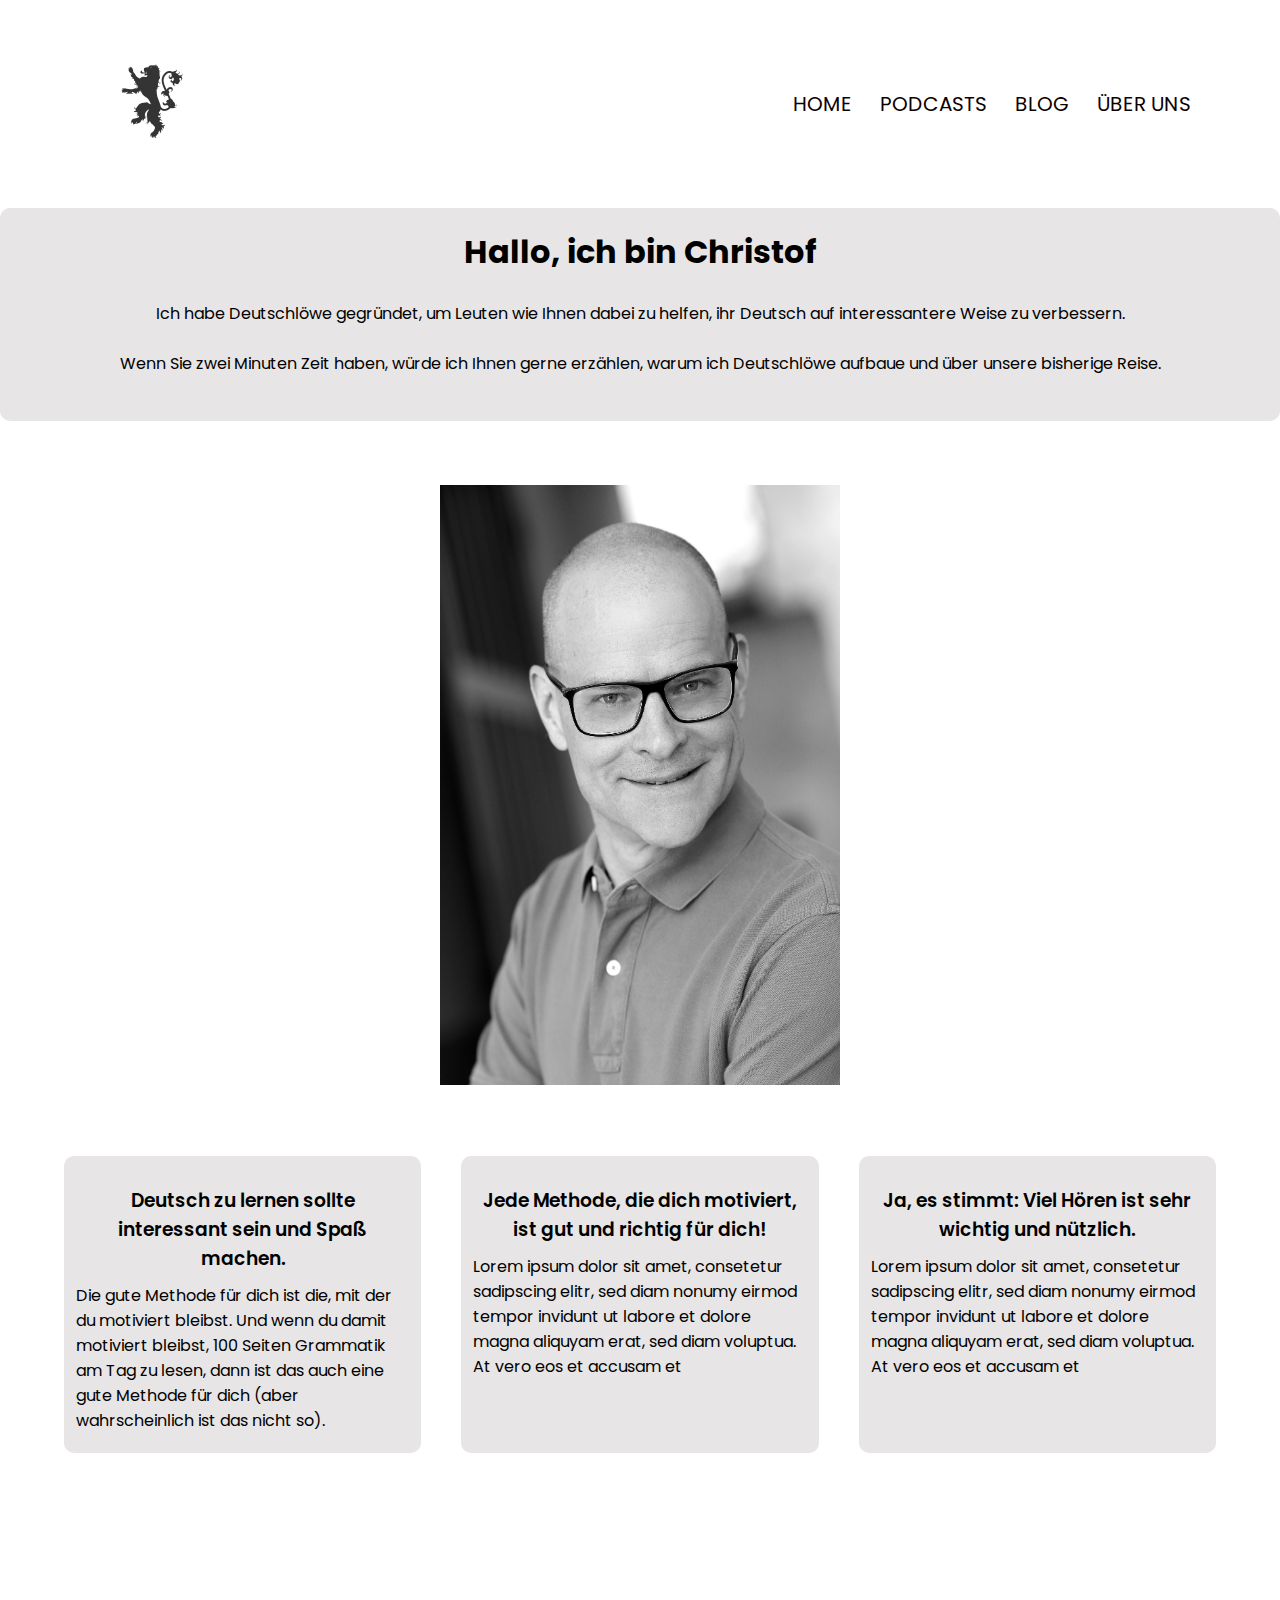
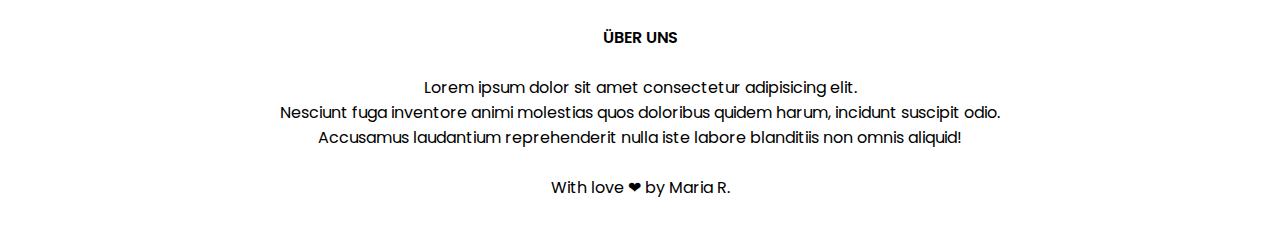
<file: aboutus.html>
<!DOCTYPE html>
<html lang="en">
<head>
    <meta charset="UTF-8">
    <meta http-equiv="X-UA-Compatible" content="IE=edge">
    <meta name="viewport" content="width=device-width, initial-scale=1.0">
    <link rel="stylesheet" href="style.css">
    <link rel="preconnect" href="https://fonts.googleapis.com">
    <link rel="preconnect" href="https://fonts.gstatic.com" crossorigin>
    <link href="https://fonts.googleapis.com/css2?family=Fasthand&family=Poppins:ital,wght@0,300;0,400;0,700;1,600&display=swap" rel="stylesheet">
    <title>German Language Podcasts</title>
</head>
<body>
    <section class="header">
        <nav>
            <a href="index.html"><img src="images/logo.png"></a>
            <div class="nav-links">
                <ul>
                    <li><a class="active" href="index.html">HOME</a></li>
                    <li><a href="./index.html">PODCASTS</a></li>
                    <li><a href="blog.html">BLOG</a></li>
                    <li><a href="aboutus.html">ÜBER UNS</a></li>
                </ul>
            </div>
        </nav>
        <div class="content">
            <div class="box-info">
                <h1>Hallo, ich bin Christof</h1><br>
                <p>Ich habe Deutschlöwe gegründet, um Leuten wie Ihnen dabei zu helfen, 
                    ihr Deutsch auf interessantere Weise zu verbessern. <br><br>
                    Wenn Sie zwei Minuten Zeit haben, würde ich Ihnen gerne erzählen, 
                    warum ich Deutschlöwe aufbaue und über unsere bisherige Reise.<br><br>
                </p>
            </div>
        </div>
        <div class="photo"><img src="images/photo.JPG" alt="Avatar" height="600px" width="400px"></div>
        <div class="box">
            <div class="box-info">
                <h3>Deutsch zu lernen sollte interessant sein und Spaß machen.</h3>
                <p>Die gute Methode für dich ist die, mit der du motiviert bleibst. Und wenn du
                    damit motiviert bleibst, 100 Seiten Grammatik am Tag zu lesen, dann ist
                    das auch eine gute Methode für dich (aber wahrscheinlich ist das nicht so).</p>
            </div>
            <div class="box-info">
                <h3>Jede Methode, die dich motiviert, ist gut und richtig für dich!</h3>
                <p>Lorem ipsum dolor sit amet, consetetur sadipscing elitr, sed diam nonumy
                    eirmod tempor invidunt ut labore et dolore magna aliquyam erat, sed diam
                    voluptua. At vero eos et accusam et</p>
            </div>
            <div class="box-info">
                <h3>Ja, es stimmt: Viel Hören ist sehr wichtig und nützlich.</h3>
                <p>Lorem ipsum
                    dolor sit amet, consetetur sadipscing elitr, sed diam nonumy eirmod
                    tempor invidunt ut labore et dolore magna aliquyam erat, sed diam
                    voluptua. At vero eos et accusam et</p>
            </div>

        </div>

        <div class="footer_about">
            <h4>ÜBER UNS</h4>
            <p>Lorem ipsum dolor sit amet consectetur adipisicing elit. <br>
                Nesciunt fuga inventore animi molestias quos doloribus quidem harum, incidunt suscipit odio. <br>
                Accusamus laudantium reprehenderit nulla iste labore blanditiis non omnis aliquid!</p><br>
            <p>With love ❤<i class="fa fa-heard-o"></i> by Maria R.</p>
        </div>


    </section>


    
</body>
</html>
</file>
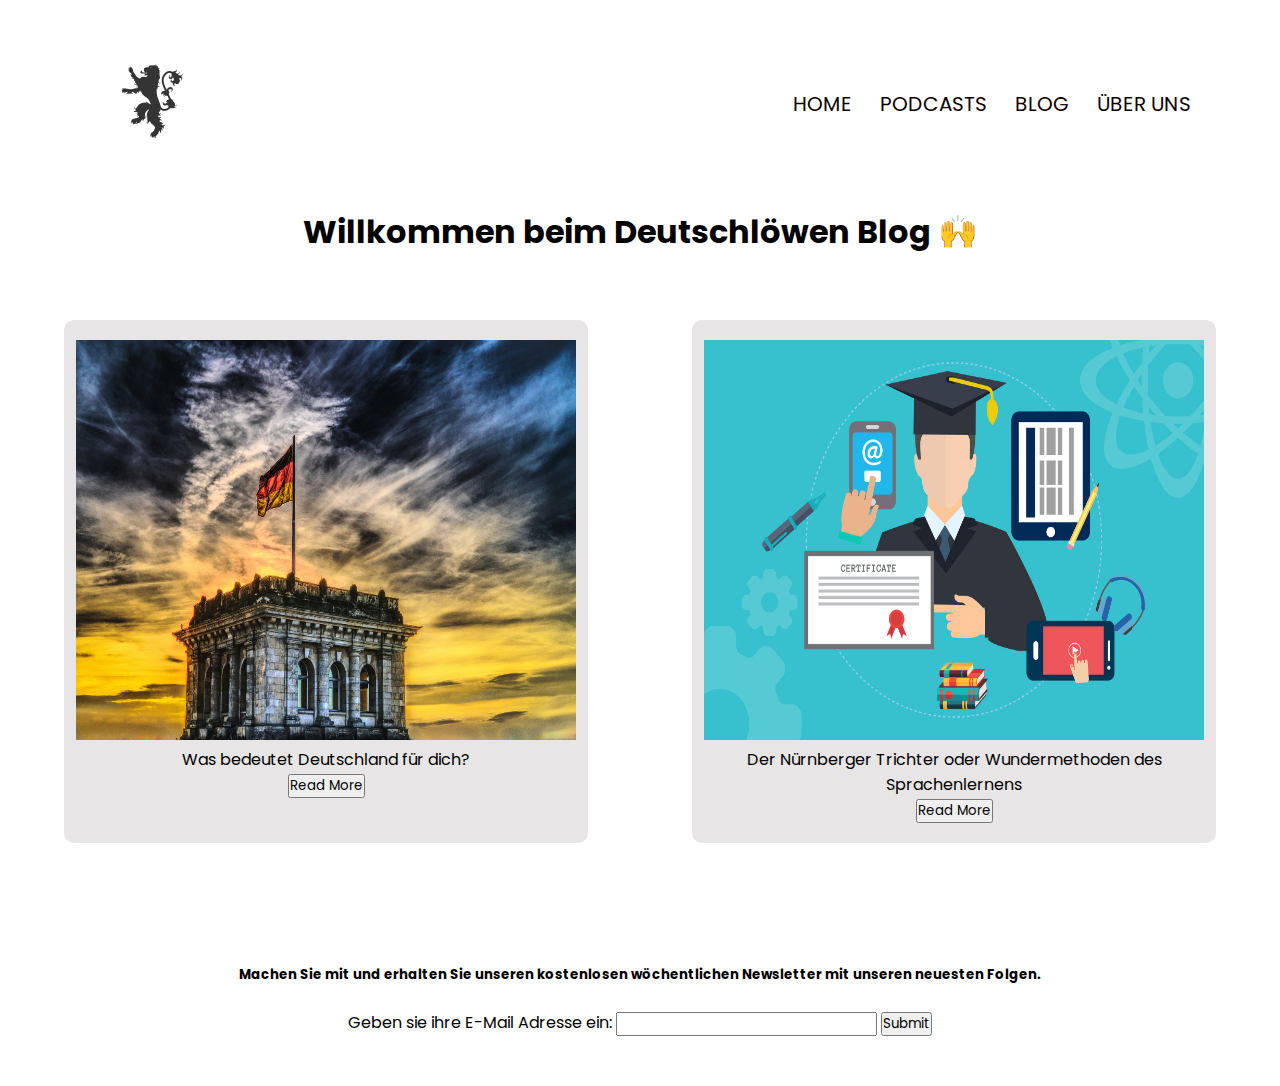
<file: blog.html>
<!DOCTYPE html>
<html lang="en">
<head>
    <meta charset="UTF-8">
    <meta http-equiv="X-UA-Compatible" content="IE=edge">
    <meta name="viewport" content="width=device-width, initial-scale=1.0">
    <link rel="stylesheet" href="style.css">
    <link rel="preconnect" href="https://fonts.googleapis.com">
    <link rel="preconnect" href="https://fonts.gstatic.com" crossorigin>
    <link href="https://fonts.googleapis.com/css2?family=Fasthand&family=Poppins:ital,wght@0,300;0,400;0,700;1,600&display=swap" rel="stylesheet">
    <title>German Language Podcasts</title>
</head>
<body>
    <section class="header">
        <nav>
            <a href="index.html"><img src="images/logo.png"></a>
            <div class="nav-links">
                <ul>
                    <li><a class="active" href="index.html">HOME</a></li>
                    <li><a href="./index.html">PODCASTS</a></li>
                    <li><a href="blog.html">BLOG</a></li>
                    <li><a href="aboutus.html">ÜBER UNS</a></li>
                </ul>
            </div>
        </nav>
        <div class="content">
            <h1>Willkommen beim Deutschlöwen Blog 🙌 </h1>
        </div>
    <div class="blog">
        <div class="gallery">
            <a target="_blank" href="images/bundestag.jpg">
                <img src="images/bundestag.jpg" alt="bundestag" width="500" height="400">
            </a>
            <div class="info">Was bedeutet Deutschland für dich?</div>
            <a href="https://de.wikipedia.org/wiki/Deutschland" target="_blank"><button>Read More</button></a> 
        </div>
        <div class="gallery">
            <a target="_blank" href="images/bundestag.jpg">
                <img src="images/online.jpg" alt="online" width="500" height="400">
            </a>
            <div class="info">Der Nürnberger Trichter oder Wundermethoden des Sprachenlernens</div>
            <a href="https://de.wikipedia.org/wiki/N%C3%BCrnberger_Trichter" target="_blank"><button>Read More</button></a> 
        </div>
    </div>
    <div class="contact">
        <h5>Machen Sie mit und erhalten Sie unseren kostenlosen wöchentlichen Newsletter mit unseren neuesten Folgen.</h5><br>
        <form action="#">
            <label for="email">Geben sie ihre E-Mail Adresse ein:</label>
            <input type="email" name="email" id="email">
            <input type="submit">
        </form>
    </div>

    </section>
       
    
</body>
</html>
</file>
<file: style.css>
/* ALL HTML PAGES */
* {
    padding: 0;
    margin: 0;
    font-family: 'Poppins', sans-serif;
}
.header {
    position: relative;
    background-position: center;
    background-size: cover;
    min-height: 100vh;
    width: 100%;
    background-image: linear-gradient("rgba(4,9,30,0,7),rgba(4,9,30,0,7)"),url("images/image.png");
}
nav {
    display: flex;
    padding: 2% 6%;
    justify-content: space-between;
    align-items: center;
}
nav img {
width: 150px;
}
.nav-links {
    flex: 1;
    text-align: right;
}
.nav-links ul li {
    list-style: none;
    display: inline-block;
    padding: 8px 12px;
    position: relative;
}
.nav-links ul li a {
    color: rgb(14, 1, 1);
    text-decoration: none;
    font-size: 20px;
}
.nav-links ul li a:hover {
    box-shadow: 0 0 20px 0px rgba(0, 0, 0, 0.2);
}
/* Home section body*/
.content {  
    transform: translate(-50% -50%);
    text-align: center;
}
.podcasts {
    text-align: center;
}
/* About Us section body */
.box {
    margin: 5%;
    display: flex;
    justify-content: space-between;
}
.box-info {
    flex-basis: 31%;
    background: #e7e5e5;
    border-radius: 10px;
    margin-bottom: 5%;
    padding: 20px 12px;
    box-sizing: border-box;
    transition: 0.5s;
}
h3 {
    text-align: center;
    font-weight: 600;
    margin: 10px 0;
}
.box-info:hover {
    box-shadow: 0 0 20px 0px rgba(0, 0, 0, 0.2);
}
.footer_about {
    width: 100%;
    text-align: center;
    padding: 30px 0;
}
.footer_about h4 {
    margin-bottom: 25px;
    margin-top: 20px;
    font-weight: 600;
}
/* Blog section body */
img, .photo {
    background-position: center;
    text-align: center;
}
.blog {
    margin: 5%;
    display: flex;
    justify-content: space-between;
}
.gallery {
    text-align: center;
    flex-basis: 30%;
    background: #e7e5e5;
    border-radius: 10px;
    margin-bottom: 5%;
    padding: 20px 12px;
    box-sizing: border-box;
    transition: 0.5s;
}
.contact {
    text-align: center;
    margin-bottom: 50px;
}
</file>
